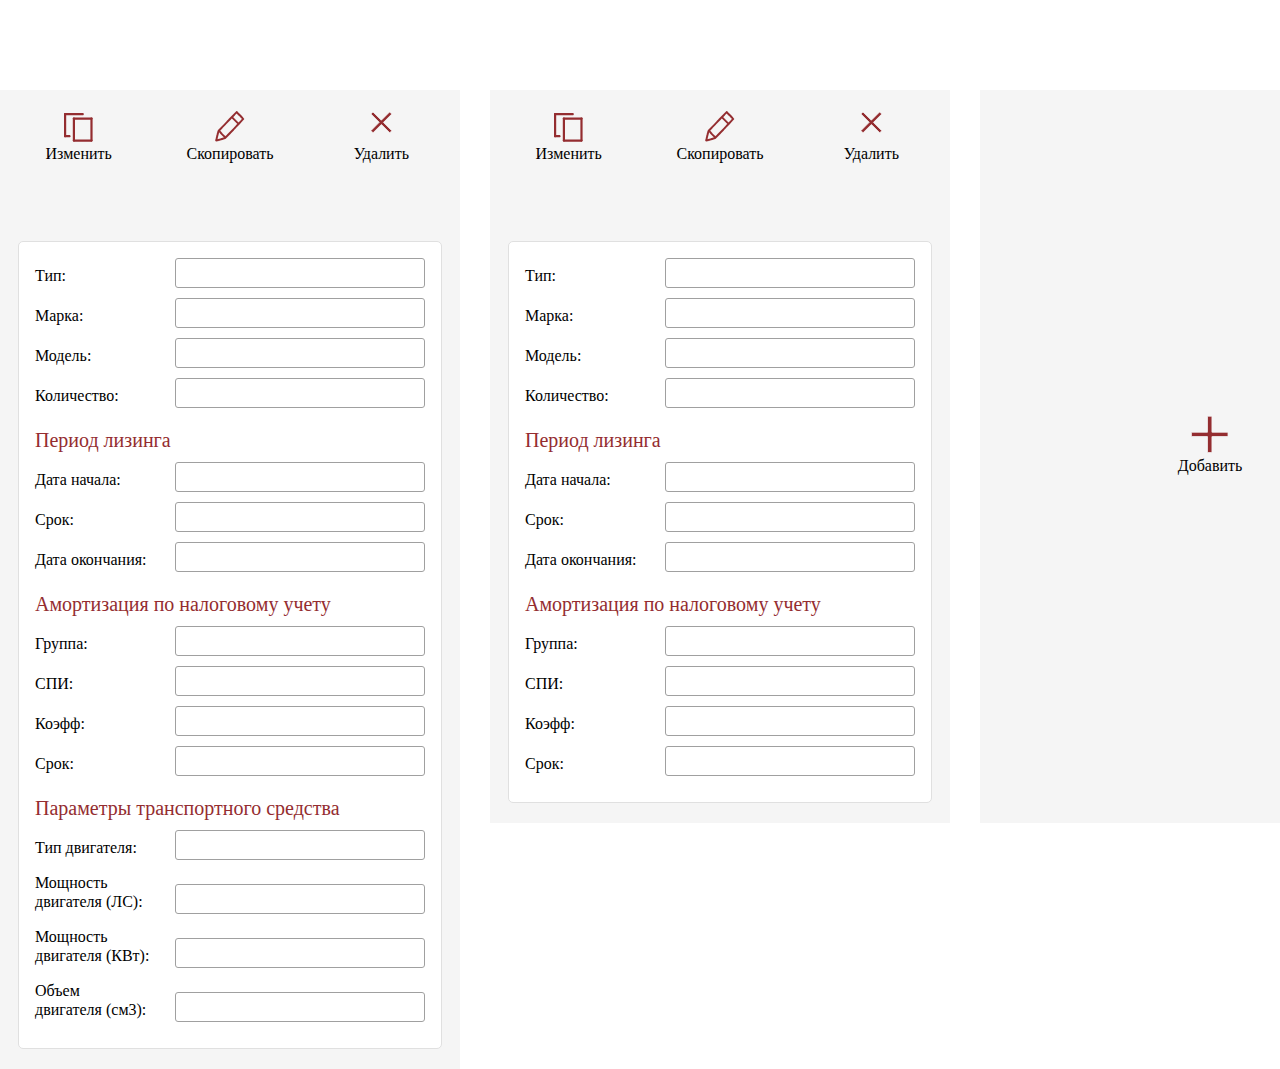
<file: index.html>
<!doctype html>
<html lang="ru">
<head>
  <!-- Required meta tags -->
  <meta charset="utf-8">
  <meta name="viewport" content="width=device-width, initial-scale=1, shrink-to-fit=no">
  <!-- Bootstrap CSS -->
  <link rel="stylesheet" href="https://stackpath.bootstrapcdn.com/bootstrap/4.3.1/css/bootstrap.min.css" integrity="sha384-ggOyR0iXCbMQv3Xipma34MD+dH/1fQ784/j6cY/iJTQUOhcWr7x9JvoRxT2MZw1T" crossorigin="anonymous">
  <link rel="stylesheet" href="css/styles.css" >
</head>
<body>
  <section class="main-ctn">
    <div class="row nowrap">
      <div class="col-4 w-100">
        <div class="form-bg">
          <div class="row text-center icn-section">
            <div class="col-4">
              <a href="#"><img src="images/edit.svg" alt=""><span>Изменить</span></a>
            </div>
            <div class="col-4">
              <a href="#"><img src="images/copy.png" alt=""><span>Скопировать</span></a>
            </div>
            <div class="col-4">
              <a href="#"><img src="images/delete.svg" alt=""><span>Удалить</span></a>
            </div>
          </div>
          <form class="form-ctn">
            <div class="form-group row">
              <label for="" class="col-4 col-form-label">Тип:</label>
              <div class="col-8">
                <input type="text" readonly class="form-control-plaintext" id="" >
              </div>
            </div>
            <div class="form-group row">
              <label for="" class="col-4 col-form-label">Марка:</label>
              <div class="col-8">
                <input type="text" readonly class="form-control-plaintext" id="" >
              </div>
            </div>
            <div class="form-group row">
              <label for="" class="col-4 col-form-label">Модель:</label>
              <div class="col-8">
                <input type="text" readonly class="form-control-plaintext" id="" >
              </div>
            </div>
            <div class="form-group row">
              <label for="" class="col-4 col-form-label">Количество:</label>
              <div class="col-8">
                <input type="text" readonly class="form-control-plaintext" id="" >
              </div>
            </div>
            <h2>Период лизинга</h2>
            <div class="form-group row">
              <label for="" class="col-4 col-form-label">Дата начала:</label>
              <div class="col-8">
                <input type="text" readonly class="form-control-plaintext" id="" >
              </div>
            </div>
            <div class="form-group row">
              <label for="" class="col-4 col-form-label">Срок:</label>
              <div class="col-8">
                <input type="text" readonly class="form-control-plaintext" id="" >
              </div>
            </div>
            <div class="form-group row">
              <label for="" class="col-4 col-form-label">Дата окончания:</label>
              <div class="col-8">
                <input type="text" readonly class="form-control-plaintext" id="" >
              </div>
            </div>
            <h2>Амортизация по налоговому учету</h2>
            <div class="form-group row">
              <label for="" class="col-4 col-form-label">Группа:</label>
              <div class="col-8">
                <input type="text" readonly class="form-control-plaintext" id="" >
              </div>
            </div>
            <div class="form-group row">
              <label for="" class="col-4 col-form-label">СПИ:</label>
              <div class="col-8">
                <input type="text" readonly class="form-control-plaintext" id="" >
              </div>
            </div>
            <div class="form-group row">
              <label for="" class="col-4 col-form-label">Коэфф:</label>
              <div class="col-8">
                <input type="text" readonly class="form-control-plaintext" id="" >
              </div>
            </div>
            <div class="form-group row">
              <label for="" class="col-4 col-form-label">Срок:</label>
              <div class="col-8">
                <input type="text" readonly class="form-control-plaintext" id="" >
              </div>
            </div>
            <h2>Параметры транспортного средства</h2>
            <div class="form-group row">
              <label for="" class="col-4 col-form-label">Тип двигателя:</label>
              <div class="col-8">
                <input type="text" readonly class="form-control-plaintext" id="" >
              </div>
            </div>
            <div class="form-group row">
              <label for="" class="col-4 col-form-label">Мощность двигателя (ЛС):</label>
              <div class="col-8">
                <input type="text" readonly class="form-control-plaintext" id="" >
              </div>
            </div>
            <div class="form-group row">
              <label for="" class="col-4 col-form-label">Мощность двигателя (КВт):</label>
              <div class="col-8">
                <input type="text" readonly class="form-control-plaintext" id="" >
              </div>
            </div>
            <div class="form-group row">
              <label for="" class="col-4 col-form-label">Объем<br>двигателя (см3):</label>
              <div class="col-8">
                <input type="text" readonly class="form-control-plaintext" id="" >
              </div>
            </div>
          </form>
        </div>
      </div>
      <div class="col-4 w-100">
        <div class="form-bg">
          <div class="row text-center icn-section">
            <div class="col-4">
              <a href="#"><img src="images/edit.svg" alt=""><span>Изменить</span></a>
            </div>
            <div class="col-4">
              <a href="#"><img src="images/copy.png" alt=""><span>Скопировать</span></a>
            </div>
            <div class="col-4">
              <a href="#"><img src="images/delete.svg" alt=""><span>Удалить</span></a>
            </div>
          </div>
          <form class="form-ctn">
            <div class="form-group row">
              <label for="" class="col-4 col-form-label">Тип:</label>
              <div class="col-8">
                <input type="text" readonly class="form-control-plaintext" id="" >
              </div>
            </div>
            <div class="form-group row">
              <label for="" class="col-4 col-form-label">Марка:</label>
              <div class="col-8">
                <input type="text" readonly class="form-control-plaintext" id="" >
              </div>
            </div>
            <div class="form-group row">
              <label for="" class="col-4 col-form-label">Модель:</label>
              <div class="col-8">
                <input type="text" readonly class="form-control-plaintext" id="" >
              </div>
            </div>
            <div class="form-group row">
              <label for="" class="col-4 col-form-label">Количество:</label>
              <div class="col-8">
                <input type="text" readonly class="form-control-plaintext" id="" >
              </div>
            </div>
            <h2>Период лизинга</h2>
            <div class="form-group row">
              <label for="" class="col-4 col-form-label">Дата начала:</label>
              <div class="col-8">
                <input type="text" readonly class="form-control-plaintext" id="" >
              </div>
            </div>
            <div class="form-group row">
              <label for="" class="col-4 col-form-label">Срок:</label>
              <div class="col-8">
                <input type="text" readonly class="form-control-plaintext" id="" >
              </div>
            </div>
            <div class="form-group row">
              <label for="" class="col-4 col-form-label">Дата окончания:</label>
              <div class="col-8">
                <input type="text" readonly class="form-control-plaintext" id="" >
              </div>
            </div>
            <h2>Амортизация по налоговому учету</h2>
            <div class="form-group row">
              <label for="" class="col-4 col-form-label">Группа:</label>
              <div class="col-8">
                <input type="text" readonly class="form-control-plaintext" id="" >
              </div>
            </div>
            <div class="form-group row">
              <label for="" class="col-4 col-form-label">СПИ:</label>
              <div class="col-8">
                <input type="text" readonly class="form-control-plaintext" id="" >
              </div>
            </div>
            <div class="form-group row">
              <label for="" class="col-4 col-form-label">Коэфф:</label>
              <div class="col-8">
                <input type="text" readonly class="form-control-plaintext" id="" >
              </div>
            </div>
            <div class="form-group row">
              <label for="" class="col-4 col-form-label">Срок:</label>
              <div class="col-8">
                <input type="text" readonly class="form-control-plaintext" id="" >
              </div>
            </div>
          </form>
        </div>
      </div>
      <div class="col-4 w-100">
        <div class="form-bg h100 d-flex align-items-center justify-content-center">
          <a href="#" class="add-btn"><img src="images/add.svg" alt=""><span>Добавить</span></a>
        </div>
      </div>
    </div>
  </section>
  <script src="https://code.jquery.com/jquery-3.3.1.slim.min.js" integrity="sha384-q8i/X+965DzO0rT7abK41JStQIAqVgRVzpbzo5smXKp4YfRvH+8abtTE1Pi6jizo" crossorigin="anonymous"></script>
  <script src="https://cdnjs.cloudflare.com/ajax/libs/popper.js/1.14.7/umd/popper.min.js" integrity="sha384-UO2eT0CpHqdSJQ6hJty5KVphtPhzWj9WO1clHTMGa3JDZwrnQq4sF86dIHNDz0W1" crossorigin="anonymous"></script>
  <script src="https://stackpath.bootstrapcdn.com/bootstrap/4.3.1/js/bootstrap.min.js" integrity="sha384-JjSmVgyd0p3pXB1rRibZUAYoIIy6OrQ6VrjIEaFf/nJGzIxFDsf4x0xIM+B07jRM" crossorigin="anonymous"></script>
</body>
</html>
</file>
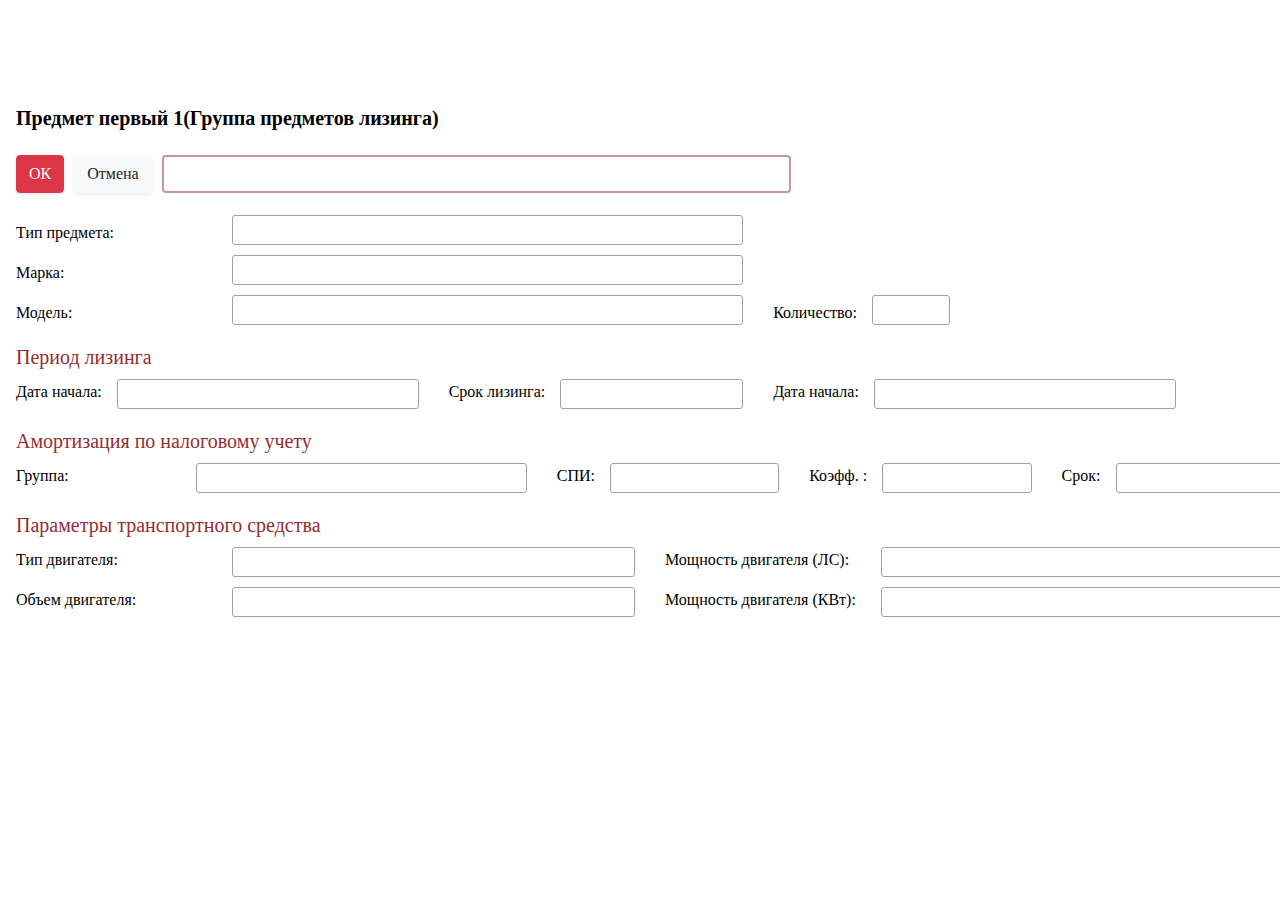
<file: popup.html>
<!doctype html>
<html lang="ru">
<head>
  <!-- Required meta tags -->
  <meta charset="utf-8">
  <meta name="viewport" content="width=device-width, initial-scale=1, shrink-to-fit=no">
  <!-- Bootstrap CSS -->
  <link rel="stylesheet" href="https://stackpath.bootstrapcdn.com/bootstrap/4.3.1/css/bootstrap.min.css" integrity="sha384-ggOyR0iXCbMQv3Xipma34MD+dH/1fQ784/j6cY/iJTQUOhcWr7x9JvoRxT2MZw1T" crossorigin="anonymous">
  <link rel="stylesheet" href="css/styles.css" >
</head>
<body>
  <section class="main-ctn">
    <form class="popup-form form-ctn">
      <h1>Предмет первый 1(Группа предметов лизинга)</h1>
      <div class="form-row pop-btns align-items-center">
        <div class="col-auto">
          <button class="btn btn-danger shadow-sm">ОК</button>
        </div>
        <div class="col-auto">
          <button class="btn btn-light shadow-sm">Отмена</button>
        </div>
        <div class="col-6">
          <input type="text" class="form-control" id="">
        </div>
      </div>
      <div class="form-group row">
        <label for="" class="col-2 col-form-label">Тип предмета:</label>
        <div class="col-5">
          <input type="text" readonly class="form-control-plaintext" id="" >
        </div>
      </div>
      <div class="form-group row">
        <label for="" class="col-2 col-form-label">Марка:</label>
        <div class="col-5">
          <input type="text" readonly class="form-control-plaintext" id="" >
        </div>
      </div>
      <div class="form-group row">
        <label for="" class="col-2 col-form-label">Модель:</label>
        <div class="col-5">
          <input type="text" readonly class="form-control-plaintext" id="" >
        </div>
        <label for="" class="col-auto col-form-label">Количество:</label>
        <div class="col-1">
          <input type="text" readonly class="form-control-plaintext" id="" >
        </div>
      </div>
      <h2>Период лизинга</h2>
      <div class="form-group row">
        <div class="col-4">
          <div class="row">
            <label for="" class="col-auto col-form-label">Дата начала:</label>
            <div class="col">
              <input type="text" readonly class="form-control-plaintext" id="" >
            </div>
          </div>
        </div>
        <div class="col-3">
          <div class="row">
            <label for="" class="col-auto col-form-label">Срок лизинга:</label>
            <div class="col">
              <input type="text" readonly class="form-control-plaintext" id="" >
            </div>
          </div>
        </div>
        <div class="col-4">
          <div class="row">
            <label for="" class="col-auto col-form-label">Дата начала:</label>
            <div class="col">
              <input type="text" readonly class="form-control-plaintext" id="" >
            </div>
          </div>
        </div>
      </div>

      <h2>Амортизация по налоговому учету</h2>
      <div class="form-group row">
        <div class="col-5">
          <div class="row">
            <label for="" class="col-4 col-form-label">Группа:</label>
            <div class="col-8">
              <input type="text" readonly class="form-control-plaintext" id="" >
            </div>
          </div>
        </div>
        <div class="col">
          <div class="row">
            <label for="" class="col-auto col-form-label">СПИ:</label>
            <div class="col">
              <input type="text" readonly class="form-control-plaintext" id="" >
            </div>
          </div>
        </div>
        <div class="col">
          <div class="row">
            <label for="" class="col-auto col-form-label">Коэфф. :</label>
            <div class="col">
              <input type="text" readonly class="form-control-plaintext" id="" >
            </div>
          </div>
        </div>
        <div class="col">
          <div class="row">
            <label for="" class="col-auto col-form-label">Срок:</label>
            <div class="col">
              <input type="text" readonly class="form-control-plaintext" id="" >
            </div>
          </div>
        </div>
      </div>

      <h2>Параметры транспортного средства</h2>
      <div class="form-group row">
        <div class="col-6">
          <div class="row">
            <label for="" class="col-4 col-form-label">Тип двигателя:</label>
            <div class="col-8">
              <input type="text" readonly class="form-control-plaintext" id="" >
            </div>
          </div>
        </div>
        <div class="col-6">
          <div class="row">
            <label for="" class="col-4 col-form-label">Мощность двигателя (ЛС):</label>
            <div class="col-8">
              <input type="text" readonly class="form-control-plaintext" id="" >
            </div>
          </div>
        </div>
      </div>
      <div class="form-group row">
        <div class="col-6">
          <div class="row">
            <label for="" class="col-4 col-form-label">Объем двигателя:</label>
            <div class="col-8">
              <input type="text" readonly class="form-control-plaintext" id="" >
            </div>
          </div>
        </div>
        <div class="col-6">
          <div class="row">
            <label for="" class="col-4 col-form-label">Мощность двигателя (КВт):</label>
            <div class="col-8">
              <input type="text" readonly class="form-control-plaintext" id="" >
            </div>
          </div>
        </div>
      </div>
    </form>
  </section>
  <script src="https://code.jquery.com/jquery-3.3.1.slim.min.js" integrity="sha384-q8i/X+965DzO0rT7abK41JStQIAqVgRVzpbzo5smXKp4YfRvH+8abtTE1Pi6jizo" crossorigin="anonymous"></script>
  <script src="https://cdnjs.cloudflare.com/ajax/libs/popper.js/1.14.7/umd/popper.min.js" integrity="sha384-UO2eT0CpHqdSJQ6hJty5KVphtPhzWj9WO1clHTMGa3JDZwrnQq4sF86dIHNDz0W1" crossorigin="anonymous"></script>
  <script src="https://stackpath.bootstrapcdn.com/bootstrap/4.3.1/js/bootstrap.min.js" integrity="sha384-JjSmVgyd0p3pXB1rRibZUAYoIIy6OrQ6VrjIEaFf/nJGzIxFDsf4x0xIM+B07jRM" crossorigin="anonymous"></script>
</body>
</html>
</file>
<file: css/styles.css>
html,body{
  font-family: 'Tahoma';
  color:#000;
  font-size: 16px;
}
.main-ctn{
  max-width: 1440px;
  width:100%;
  margin: 0 auto;
  padding-top: 90px;
  min-width: 1300px;
}
.form-bg{
  background: #F5F5F5;
  padding: 0 18px;
  padding-bottom: 20px;
}
.icn-section{
  align-items: baseline;
  padding-top: 13px;
}
.icn-section img{
  display: block;
  margin: 0 auto;
}
.icn-section a{
  color:#000
}
.form-ctn .col-form-label{
  padding-top: 3px;
  padding-bottom: 3px;
  padding-right: 0px;
  font-size: 16px;
  line-height: 19px;
}
.form-ctn .form-control-plaintext{
  border: 1px solid #A0A0A0;
  border-radius: 3px;
  padding-top: 2px;
  padding-bottom: 2px;
}
.form-ctn{
  background:#fff;
  padding:16px;
  margin-top:75px;
  border: 1px solid #E0E0E0;
  border-radius: 5px;
}
.form-ctn .form-group{
  margin-bottom: 10px;
  align-items: flex-end;
}
.form-ctn h2{
  font-size: 20px;
  line-height: 24px;
  color: #942D30;
  margin-top: 20px;
  margin-bottom: 10px;
}
.h100{
  min-height: 733px;
}
.add-btn{
  color:#000 !important;
}
.add-btn img{
  display: block;
  margin: 0 auto;
}
.popup-form h1{
  font-size:20px;
  font-weight: bold;
}
form.popup-form.form-ctn{
  margin-top:0px;
  border:0px;
}
.pop-btns{
  margin-bottom: 22px;
  margin-top: 25px;
}
.pop-btns .form-control{
  border: 2px solid rgba(148, 45, 48, 0.5);
}
.form-control-plaintext{
  padding-left:5px;
}
.w-100{
  min-width: 490px
}
.nowrap{
  flex-wrap: nowrap;
}
</file>
